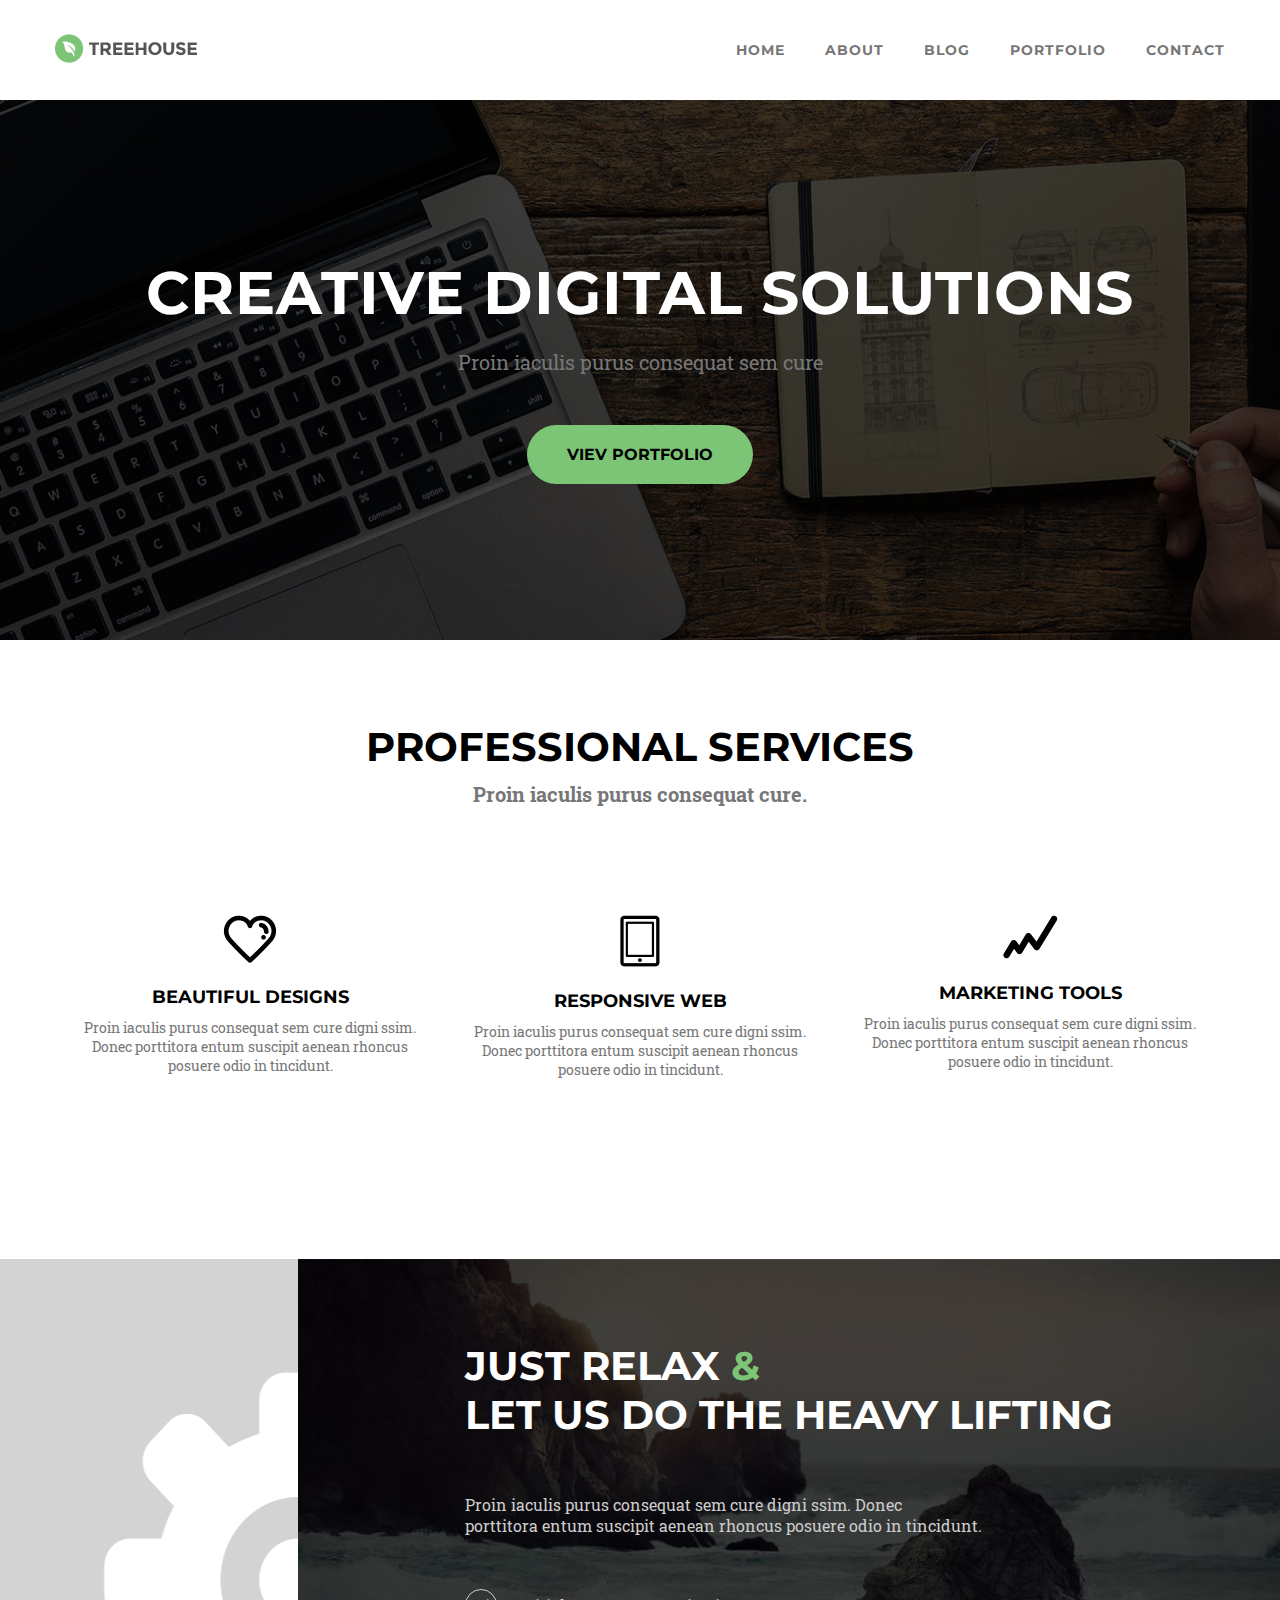
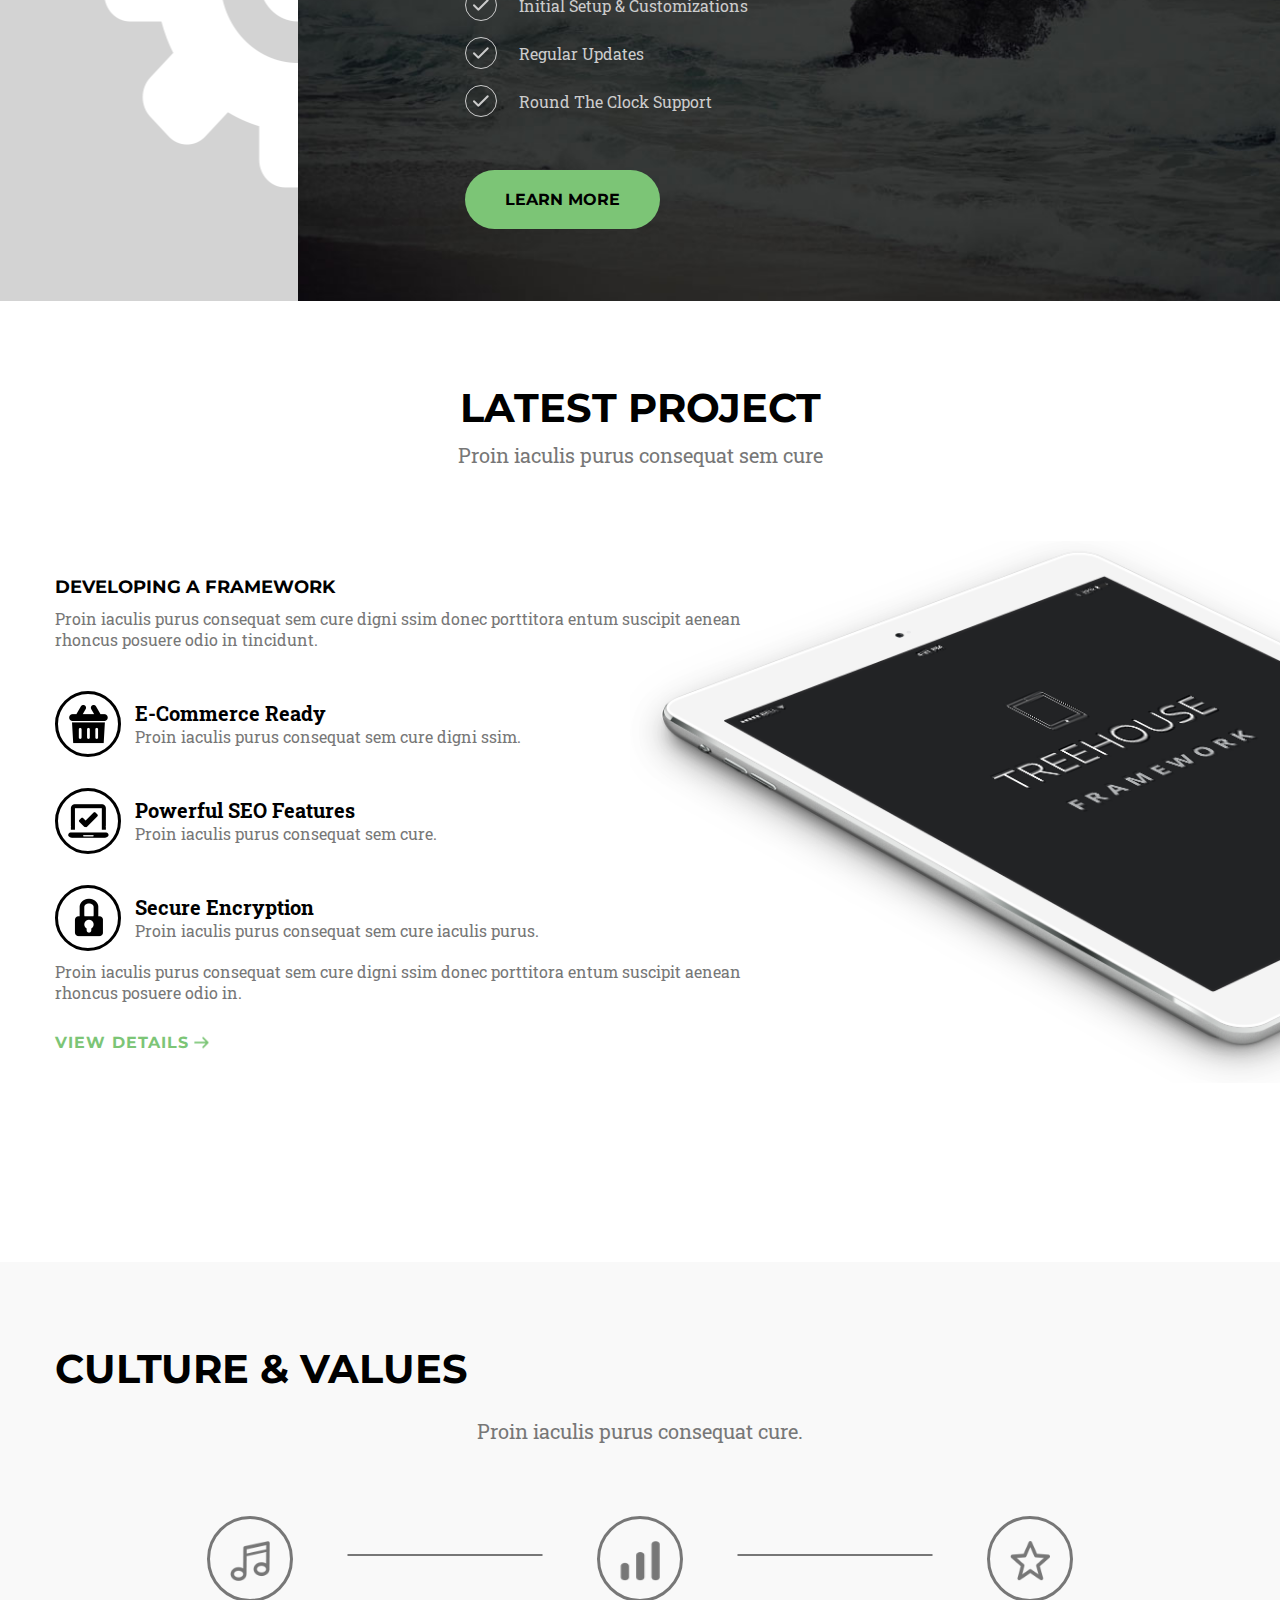
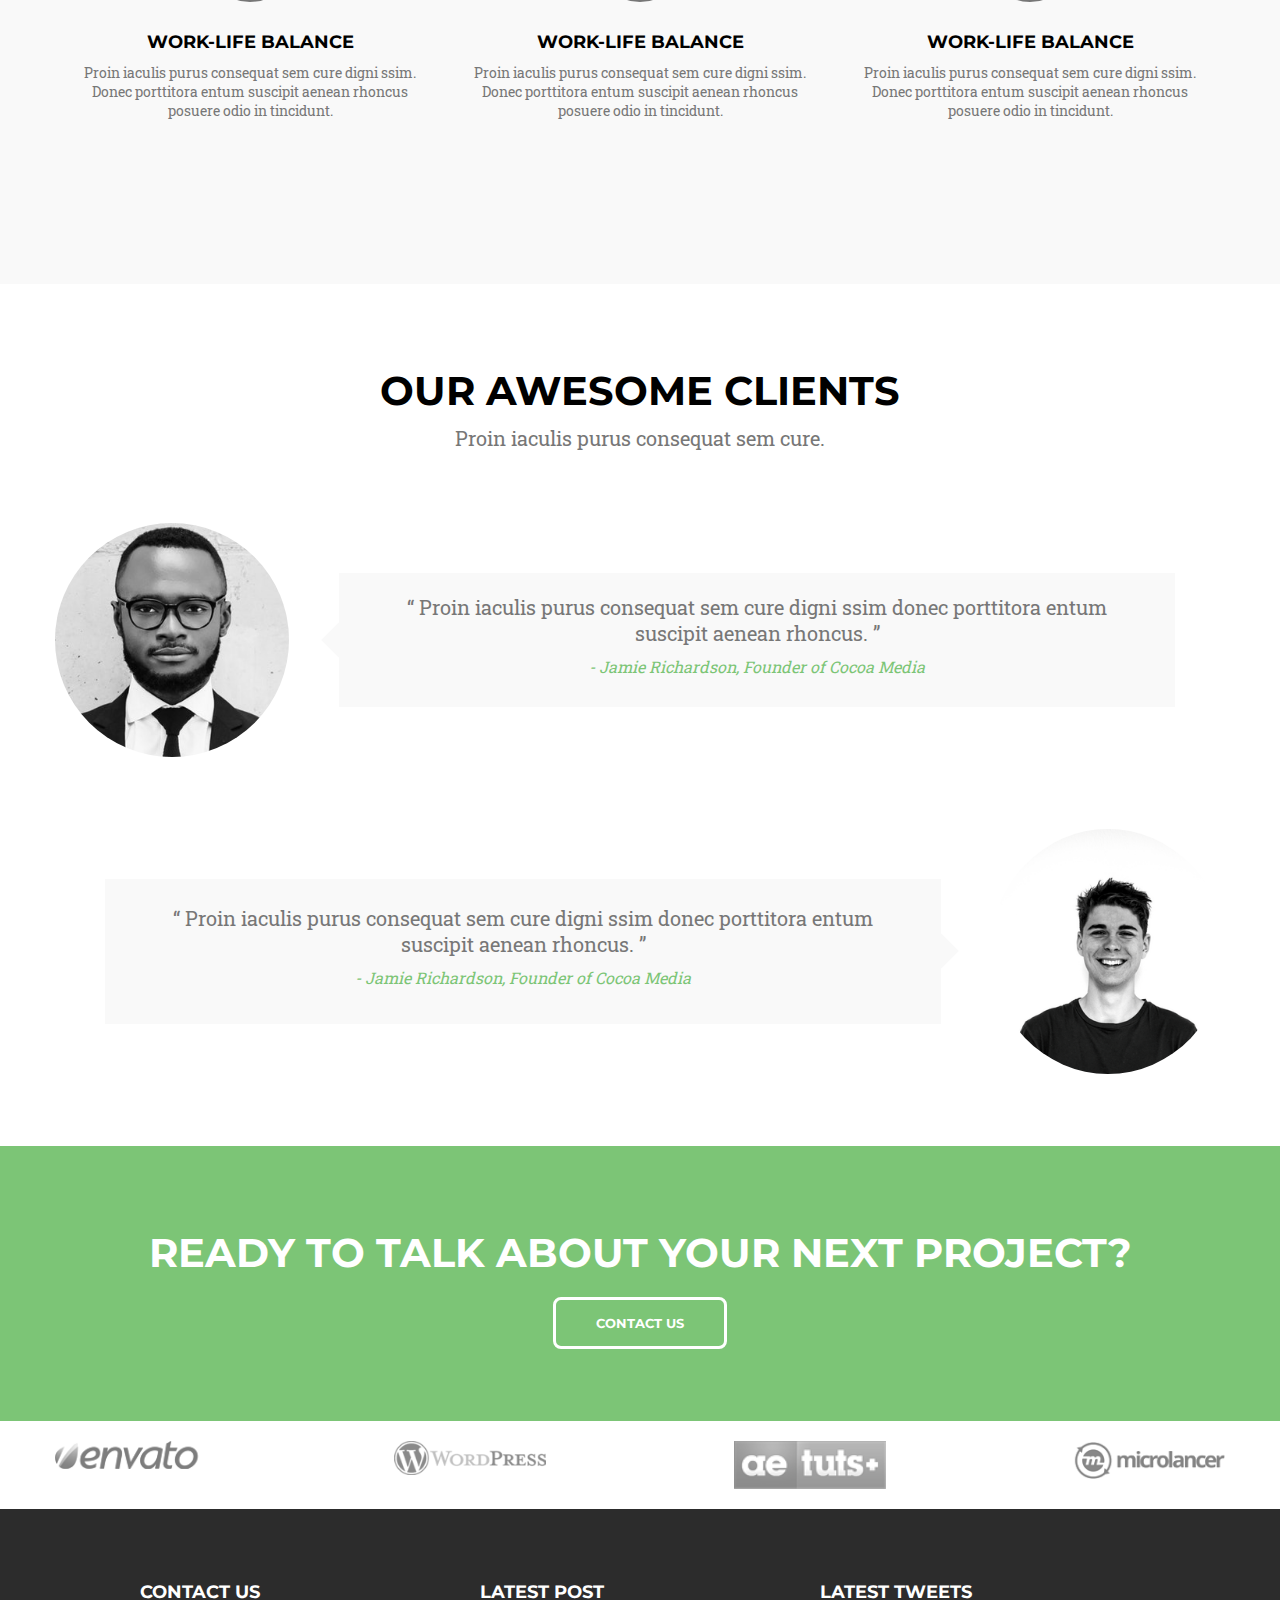
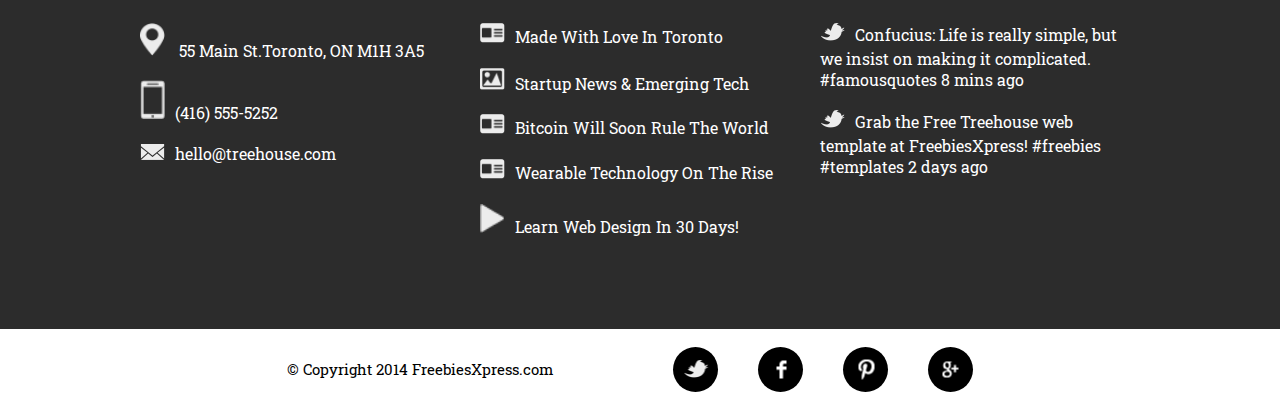
<file: index.html>
<!DOCTYPE html>
<html lang="en">

<head>
    <meta charset="UTF-8">
    <meta name="viewport" content="width=device-width, initial-scale=1.0">
    <meta http-equiv="X-UA-Compatible" content="ie=edge">
    <link href="https://fonts.googleapis.com/css?family=Montserrat:400,700|Roboto+Slab:400,700" rel="stylesheet">
    <link rel="stylesheet" href="css/style.css">
    <title>Treehouse</title>
</head>

<body>

    <div class="wrapper">
        <header>
            <a href="#"><img class="logo" src="./img/logo.png" alt="Treehouse logo"></a>
            <nav class="navbar">
                <ul class="navbar-list">
                    <li class="navbar-list-item"><a href="#">Home</a></li>
                    <li class="navbar-list-item"><a href="#about">About</a></li>
                    <li class="navbar-list-item"><a href="#blog">Blog</a></li>
                    <li class="navbar-list-item"><a href="#portfolio">Portfolio</a></li>
                    <li class="navbar-list-item"><a href="#contact">Contact</a></li>
                </ul>
                <div class="burger">
                    <div class="line1"></div>
                    <div class="line2"></div>
                    <div class="line3"></div>
                </div>
            </nav>
        </header>
    </div>

    <section class="intro" id="main">
        <div class="wrapper">
            <div class="intro-inner">
                <h1 class="intro-inner-text">Creative Digital Solutions</h1>
                <p class="intro-inter-text-sub subheading">Proin iaculis purus consequat sem cure</p>
                <button class="btn btn-primary"><a href="#portfolio">Viev Portfolio</a></button>
            </div>
        </div>
    </section>

    <section id="about" class="services  section-padding">
        <div class="wrapper">
            <h2 class="section-heading">Professional Services</h2>
            <h3 class="subheading">Proin iaculis purus consequat cure.</h3>
            <div class="services-points section-padding-big">
                <div class="services-points-box">
                    <img src="./img/heart.png" alt="heart icon">
                    <h4>beautiful designs</h4>
                    <p class="small-text">Proin iaculis purus consequat sem cure
                        digni ssim. Donec porttitora entum suscipit
                        aenean rhoncus posuere odio in tincidunt.</p>
                </div>
                <div class="services-points-box">
                    <img src="./img/mobile.png" alt="heart icon">
                    <h4>responsive web</h4>
                    <p class="small-text">Proin iaculis purus consequat sem cure
                        digni ssim. Donec porttitora entum suscipit
                        aenean rhoncus posuere odio in tincidunt.</p>
                </div>
                <div class="services-points-box">
                    <img src="./img/graph.png" alt="heart icon">
                    <h4>marketing tools</h4>
                    <p class="small-text">Proin iaculis purus consequat sem cure
                        digni ssim. Donec porttitora entum suscipit
                        aenean rhoncus posuere odio in tincidunt.</p>
                </div>
            </div>
        </div>
    </section>

    <section id="blog" class="blog">
        <div class="blog-left section-padding">
            <img class="blog-left-gear" src="./img/gear.png" alt="">
        </div>
        <div class="blog-inner">
            <div class="wrapper section-padding">
                <h2 class="section-heading">Just relax <span>&</span>
                    <br>let us do the heavy lifting</h2>
                <p class="medium-text">Proin iaculis purus consequat sem cure digni ssim. Donec<br>
                    porttitora entum suscipit aenean rhoncus posuere odio in tincidunt.</p>
                <ul class="blog-inner-list">
                    <li class="blog-inner-list-item">Initial Setup & Customizations</li>
                    <li class="blog-inner-list-item">Regular Updates</li>
                    <li class="blog-inner-list-item">Round The Clock Support</li>
                </ul>
                <button class="btn-primary btn"><a href="#portfolio">Learn more</a></button>
            </div>
        </div>
    </section>
    <section id="portfolio" class="portfolio section-padding">
        <h2 class="section-heading">Latest project</h2>
        <p class="subheading">Proin iaculis purus consequat sem cure</p>
        <div class="wrapper">
            <div class="portfolio-project section-padding-big">
                <h4>Developing a framework</h4>
                <p class="medium-text">Proin iaculis purus consequat sem cure digni ssim
                    donec porttitora entum suscipit aenean rhoncus posuere
                    odio in tincidunt.</p>
                <div class="portfolio-project-list">
                    <div class="portfolio-project-list-item">
                        <h5>E-Commerce Ready</h5>
                        <p class="medium-text">Proin iaculis purus consequat sem cure digni ssim.</p>
                    </div>
                    <div class="portfolio-project-list-item">
                        <h5>Powerful SEO Features</h5>
                        <p class="medium-text">Proin iaculis purus consequat sem cure.</p>
                    </div>
                    <div class="portfolio-project-list-item">
                        <h5>Secure Encryption</h5>
                        <p class="medium-text">Proin iaculis purus consequat sem cure iaculis purus.</p>
                    </div>
                </div>
                <p class="medium-text">Proin iaculis purus consequat sem cure digni ssim donec
                    porttitora entum suscipit aenean rhoncus posuere odio in.</p>
                <a class="portfolio-project-viev-detail" href="#">view details</a>
            </div>
        </div>
    </section>
    <section class="culture section-padding ">
        <div class="wrapper">
            <h2 class="section-heading">culture & Values</h2>
            <p class="subheading">Proin iaculis purus consequat cure.</p>
            <div class="culture-items section-padding">
                <div class="culture-item-box">
                    <img src="./img/music.png" alt="music icon">
                    <h4>Work-Life Balance</h4>
                    <p class="small-text">Proin iaculis purus consequat sem cure
                        digni ssim. Donec porttitora entum suscipit
                        aenean rhoncus posuere odio in tincidunt.</p>
                </div>
                <div class="culture-item-box">
                    <img src="./img/graphtwo.png" alt="graph icon">
                    <h4>Work-Life Balance</h4>
                    <p class="small-text">Proin iaculis purus consequat sem cure
                        digni ssim. Donec porttitora entum suscipit
                        aenean rhoncus posuere odio in tincidunt.</p>
                </div>
                <div class="culture-item-box">
                    <img src="./img/star.png" alt="star icon">
                    <h4>Work-Life Balance</h4>
                    <p class="small-text">Proin iaculis purus consequat sem cure
                        digni ssim. Donec porttitora entum suscipit
                        aenean rhoncus posuere odio in tincidunt.</p>
                </div>
            </div>
        </div>
    </section>
    <section class="testimonials section-padding">
        <div class="wrapper">
            <h2 class="section-heading">our awesome clients</h2>
            <p class="subheading">Proin iaculis purus consequat sem cure.</p>
            <div class="testimonials-box section-padding">
                <img src="./img/avatar.jpeg" alt="">
                <blockquote>
                    <p class="subheading"> “ Proin iaculis purus consequat sem cure digni ssim
                        donec porttitora entum suscipit aenean rhoncus. ”</p>
                    <cite class="medium-text">- Jamie Richardson, Founder of Cocoa Media</cite>
                </blockquote>
            </div>
            <div class="testimonials-box">
                <img src="./img/avatar2.png" alt="">
                <blockquote class="secound">
                    <p class="subheading"> “ Proin iaculis purus consequat sem cure digni ssim
                        donec porttitora entum suscipit aenean rhoncus. ”</p>
                    <cite class="medium-text">- Jamie Richardson, Founder of Cocoa Media</cite>
                </blockquote>
            </div>
        </div>
    </section>
    <section id="contact" class="contact section-padding">
        <div class="wrapper">
            <h2 class="section-heading">ready to talk about your next project?</h2>
            <button class="btn contact-btn">contact us</button>
        </div>
    </section>
    <footer>
        <div class="wrapper">
            <div class="footer-brand">
                <img src="./img/evantologo.png" alt="">
                <img src="./img/wordpresslogo.png" alt="">
                <img src="./img/tutslogo.png" alt="">
                <img src="./img/micrologo.png" alt="">
            </div>
        </div>
        <div class="footer-inner section-padding">
            <div class="footer-inner-item">
                <h4>Contact us</h4>
                <p><span><img src="./img/location-icon.png" alt=""></span>
                    55 Main St.Toronto, ON M1H 3A5</p>
                <p><span><img src="./img/mobile-icon.png" alt=""></span>(416) 555-5252</p>
                <p><span><img src="./img/mail-icon.png" alt=""></span>hello@treehouse.com</p>
            </div>
            <div class="footer-inner-item">
                <h4>latest post</h4>
                <p><span><img src="./img/news-icon.png" alt=""></span>Made With Love In Toronto</p>
                <p><span><img src="./img/photo-icon.png" alt=""></span>Startup News & Emerging Tech</p>
                <p><span><img src="./img/news-icon.png" alt=""></span>Bitcoin Will Soon Rule The World</p>
                <p><span><img src="./img/news-icon.png" alt=""></span>Wearable Technology On The Rise</p>
                <p><span><img src="./img/media-icon.png" alt=""></span>Learn Web Design In 30 Days!</p>
            </div>
            <div class="footer-inner-item">
                <h4>latest tweets</h4>
                <p><span><img src="./img/twitter-logo.png" alt=""></span><a href="">Confucius: Life is really simple, 
                        but we insist on making it 
                        complicated. 
                        #famousquotes
                        8 mins ago</a></p>
                <p><span><img src="./img/twitter-logo.png" alt=""></span><a href="#">Grab the Free Treehouse web template at FreebiesXpress! 
                        #freebies #templates
                        2 days ago</p></a>
            </div>
        </div>
        <div class="last-section">
            <p>© Copyright 2014 FreebiesXpress.com</p>
            <div class="last-section-social">
                <div class="last-section-social-twit"><a href="#"><img src="./img/twitter-logo.png" alt="twitter-logo"></a></div>
                <div class="last-section-social-face"><a href="#"><img src="./img/facebook-icon.png" alt="facebook-icon"></a></div>
                <div class="last-section-social-pint"><a href="#"><img src="./img/pinterest-icon.png" alt="pinterest-icon"></a></div>
                <div class="last-section-social-gplus"><a href="#"><img src="./img/gplus-icon.png" alt="gplus-icon"></a></div>
            </div>
        </div>
    </footer>
    <script src="./js/main.js"></script>
</body>

</html>
</file>
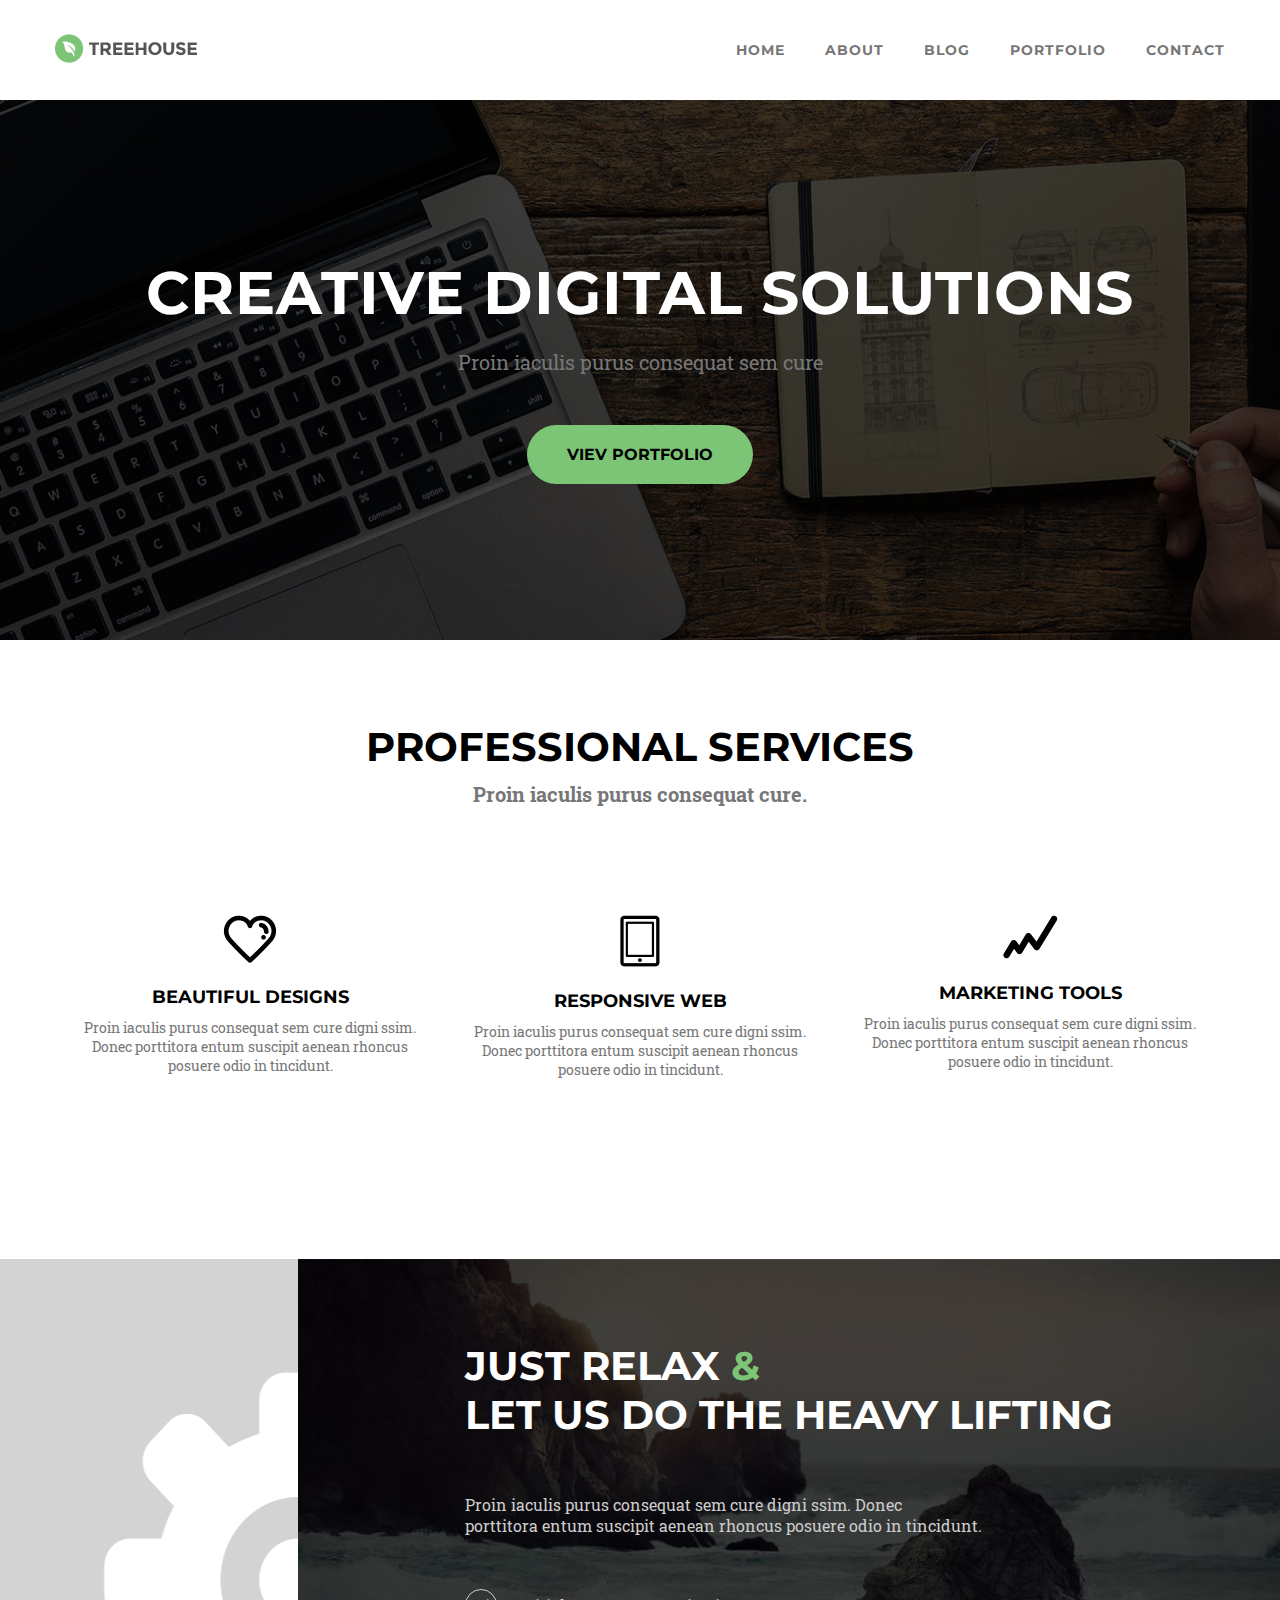
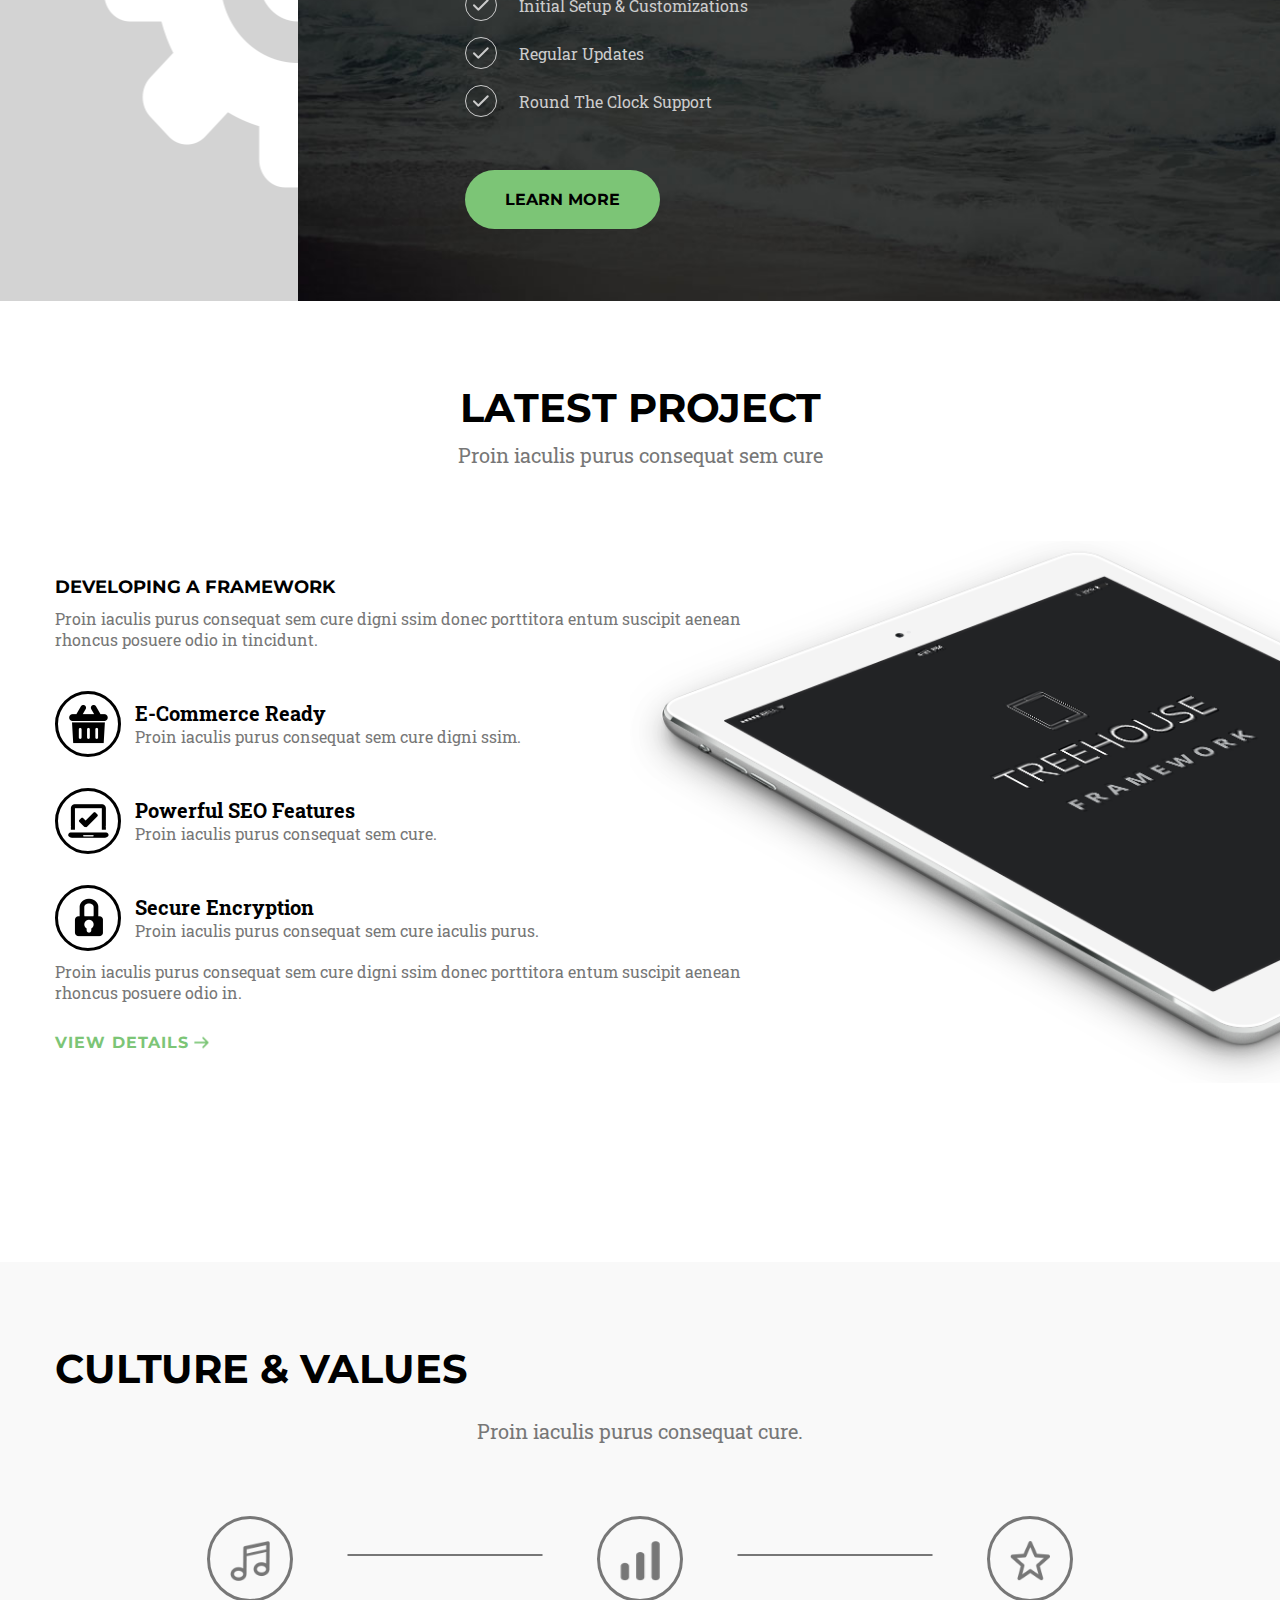
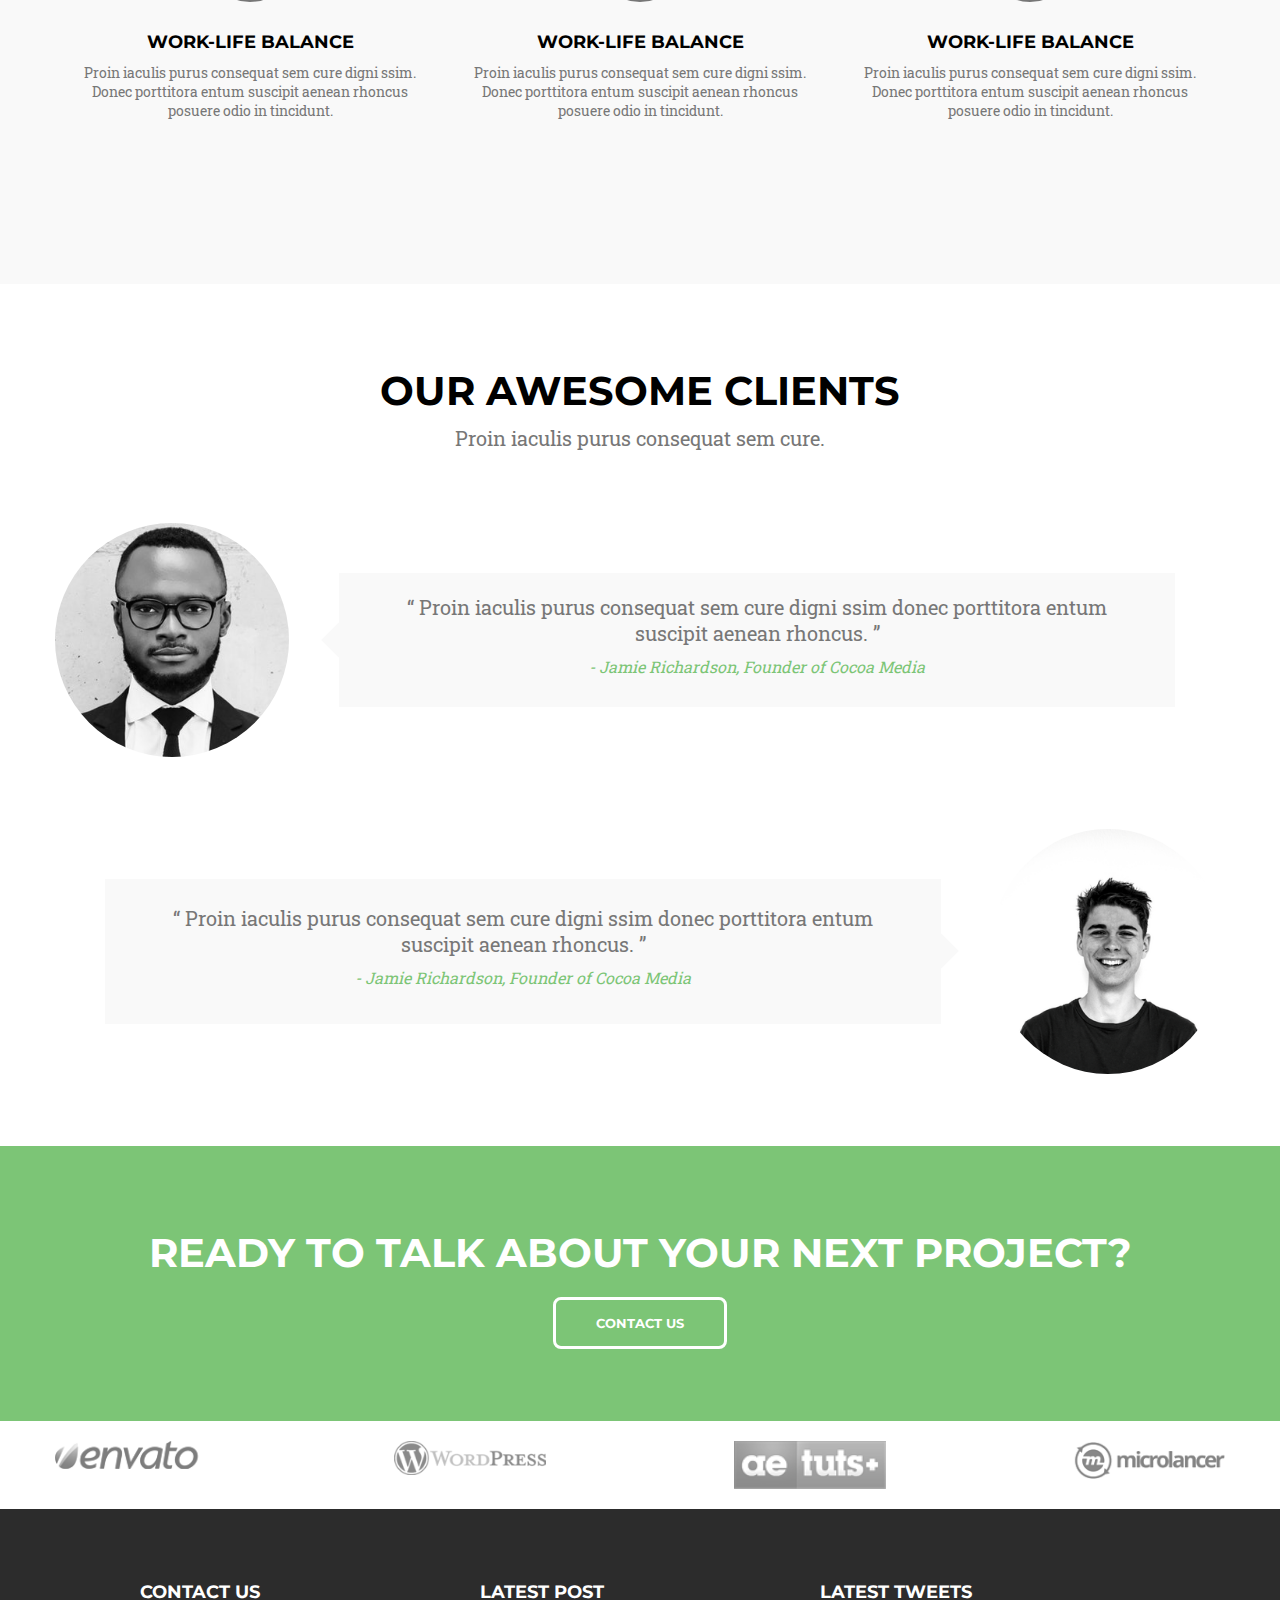
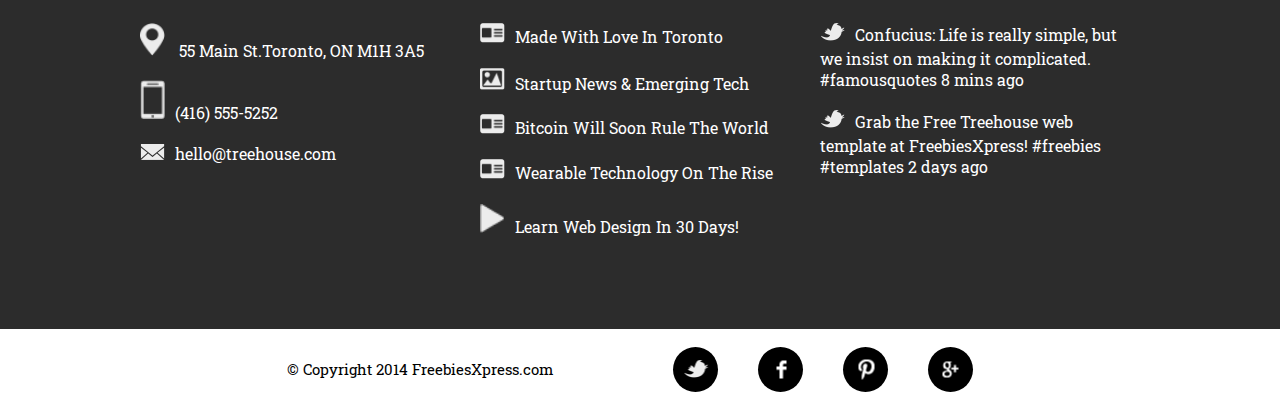
<file: index.html.html>
<!DOCTYPE html>
<html lang="en">

<head>
    <meta charset="UTF-8">
    <meta name="viewport" content="width=device-width, initial-scale=1.0">
    <meta http-equiv="X-UA-Compatible" content="ie=edge">
    <link href="https://fonts.googleapis.com/css?family=Montserrat:400,700|Roboto+Slab:400,700" rel="stylesheet">
    <link rel="stylesheet" href="css/style.css">
    <title>Treehouse</title>
</head>

<body>

    <div class="wrapper">
        <header>
            <a href="#"><img class="logo" src="./img/logo.png" alt="Treehouse logo"></a>
            <nav class="navbar">
                <ul class="navbar-list">
                    <li class="navbar-list-item"><a href="#">Home</a></li>
                    <li class="navbar-list-item"><a href="#about">About</a></li>
                    <li class="navbar-list-item"><a href="#blog">Blog</a></li>
                    <li class="navbar-list-item"><a href="#portfolio">Portfolio</a></li>
                    <li class="navbar-list-item"><a href="#contact">Contact</a></li>
                </ul>
                <div class="burger">
                    <div class="line1"></div>
                    <div class="line2"></div>
                    <div class="line3"></div>
                </div>
            </nav>
        </header>
    </div>

    <section class="intro" id="main">
        <div class="wrapper">
            <div class="intro-inner">
                <h1 class="intro-inner-text">Creative Digital Solutions</h1>
                <p class="intro-inter-text-sub subheading">Proin iaculis purus consequat sem cure</p>
                <button class="btn btn-primary"><a href="#portfolio">Viev Portfolio</a></button>
            </div>
        </div>
    </section>

    <section id="about" class="services  section-padding">
        <div class="wrapper">
            <h2 class="section-heading">Professional Services</h2>
            <h3 class="subheading">Proin iaculis purus consequat cure.</h3>
            <div class="services-points section-padding-big">
                <div class="services-points-box">
                    <img src="./img/heart.png" alt="heart icon">
                    <h4>beautiful designs</h4>
                    <p class="small-text">Proin iaculis purus consequat sem cure
                        digni ssim. Donec porttitora entum suscipit
                        aenean rhoncus posuere odio in tincidunt.</p>
                </div>
                <div class="services-points-box">
                    <img src="./img/mobile.png" alt="heart icon">
                    <h4>responsive web</h4>
                    <p class="small-text">Proin iaculis purus consequat sem cure
                        digni ssim. Donec porttitora entum suscipit
                        aenean rhoncus posuere odio in tincidunt.</p>
                </div>
                <div class="services-points-box">
                    <img src="./img/graph.png" alt="heart icon">
                    <h4>marketing tools</h4>
                    <p class="small-text">Proin iaculis purus consequat sem cure
                        digni ssim. Donec porttitora entum suscipit
                        aenean rhoncus posuere odio in tincidunt.</p>
                </div>
            </div>
        </div>
    </section>

    <section id="blog" class="blog">
        <div class="blog-left section-padding">
            <img class="blog-left-gear" src="./img/gear.png" alt="">
        </div>
        <div class="blog-inner">
            <div class="wrapper section-padding">
                <h2 class="section-heading">Just relax <span>&</span>
                    <br>let us do the heavy lifting</h2>
                <p class="medium-text">Proin iaculis purus consequat sem cure digni ssim. Donec<br>
                    porttitora entum suscipit aenean rhoncus posuere odio in tincidunt.</p>
                <ul class="blog-inner-list">
                    <li class="blog-inner-list-item">Initial Setup & Customizations</li>
                    <li class="blog-inner-list-item">Regular Updates</li>
                    <li class="blog-inner-list-item">Round The Clock Support</li>
                </ul>
                <button class="btn-primary btn"><a href="#portfolio">Learn more</a></button>
            </div>
        </div>
    </section>
    <section id="portfolio" class="portfolio section-padding">
        <h2 class="section-heading">Latest project</h2>
        <p class="subheading">Proin iaculis purus consequat sem cure</p>
        <div class="wrapper">
            <div class="portfolio-project section-padding-big">
                <h4>Developing a framework</h4>
                <p class="medium-text">Proin iaculis purus consequat sem cure digni ssim
                    donec porttitora entum suscipit aenean rhoncus posuere
                    odio in tincidunt.</p>
                <div class="portfolio-project-list">
                    <div class="portfolio-project-list-item">
                        <h5>E-Commerce Ready</h5>
                        <p class="medium-text">Proin iaculis purus consequat sem cure digni ssim.</p>
                    </div>
                    <div class="portfolio-project-list-item">
                        <h5>Powerful SEO Features</h5>
                        <p class="medium-text">Proin iaculis purus consequat sem cure.</p>
                    </div>
                    <div class="portfolio-project-list-item">
                        <h5>Secure Encryption</h5>
                        <p class="medium-text">Proin iaculis purus consequat sem cure iaculis purus.</p>
                    </div>
                </div>
                <p class="medium-text">Proin iaculis purus consequat sem cure digni ssim donec
                    porttitora entum suscipit aenean rhoncus posuere odio in.</p>
                <a class="portfolio-project-viev-detail" href="#">view details</a>
            </div>
        </div>
    </section>
    <section class="culture section-padding ">
        <div class="wrapper">
            <h2 class="section-heading">culture & Values</h2>
            <p class="subheading">Proin iaculis purus consequat cure.</p>
            <div class="culture-items section-padding">
                <div class="culture-item-box">
                    <img src="./img/music.png" alt="music icon">
                    <h4>Work-Life Balance</h4>
                    <p class="small-text">Proin iaculis purus consequat sem cure
                        digni ssim. Donec porttitora entum suscipit
                        aenean rhoncus posuere odio in tincidunt.</p>
                </div>
                <div class="culture-item-box">
                    <img src="./img/graphtwo.png" alt="graph icon">
                    <h4>Work-Life Balance</h4>
                    <p class="small-text">Proin iaculis purus consequat sem cure
                        digni ssim. Donec porttitora entum suscipit
                        aenean rhoncus posuere odio in tincidunt.</p>
                </div>
                <div class="culture-item-box">
                    <img src="./img/star.png" alt="star icon">
                    <h4>Work-Life Balance</h4>
                    <p class="small-text">Proin iaculis purus consequat sem cure
                        digni ssim. Donec porttitora entum suscipit
                        aenean rhoncus posuere odio in tincidunt.</p>
                </div>
            </div>
        </div>
    </section>
    <section class="testimonials section-padding">
        <div class="wrapper">
            <h2 class="section-heading">our awesome clients</h2>
            <p class="subheading">Proin iaculis purus consequat sem cure.</p>
            <div class="testimonials-box section-padding">
                <img src="./img/avatar.jpeg" alt="">
                <blockquote>
                    <p class="subheading"> “ Proin iaculis purus consequat sem cure digni ssim
                        donec porttitora entum suscipit aenean rhoncus. ”</p>
                    <cite class="medium-text">- Jamie Richardson, Founder of Cocoa Media</cite>
                </blockquote>
            </div>
            <div class="testimonials-box">
                <img src="./img/avatar2.png" alt="">
                <blockquote class="secound">
                    <p class="subheading"> “ Proin iaculis purus consequat sem cure digni ssim
                        donec porttitora entum suscipit aenean rhoncus. ”</p>
                    <cite class="medium-text">- Jamie Richardson, Founder of Cocoa Media</cite>
                </blockquote>
            </div>
        </div>
    </section>
    <section id="contact" class="contact section-padding">
        <div class="wrapper">
            <h2 class="section-heading">ready to talk about your next project?</h2>
            <button class="btn contact-btn">contact us</button>
        </div>
    </section>
    <footer>
        <div class="wrapper">
            <div class="footer-brand">
                <img src="./img/evantologo.png" alt="">
                <img src="./img/wordpresslogo.png" alt="">
                <img src="./img/tutslogo.png" alt="">
                <img src="./img/micrologo.png" alt="">
            </div>
        </div>
        <div class="footer-inner section-padding">
            <div class="footer-inner-item">
                <h4>Contact us</h4>
                <p><span><img src="./img/location-icon.png" alt=""></span>
                    55 Main St.Toronto, ON M1H 3A5</p>
                <p><span><img src="./img/mobile-icon.png" alt=""></span>(416) 555-5252</p>
                <p><span><img src="./img/mail-icon.png" alt=""></span>hello@treehouse.com</p>
            </div>
            <div class="footer-inner-item">
                <h4>latest post</h4>
                <p><span><img src="./img/news-icon.png" alt=""></span>Made With Love In Toronto</p>
                <p><span><img src="./img/photo-icon.png" alt=""></span>Startup News & Emerging Tech</p>
                <p><span><img src="./img/news-icon.png" alt=""></span>Bitcoin Will Soon Rule The World</p>
                <p><span><img src="./img/news-icon.png" alt=""></span>Wearable Technology On The Rise</p>
                <p><span><img src="./img/media-icon.png" alt=""></span>Learn Web Design In 30 Days!</p>
            </div>
            <div class="footer-inner-item">
                <h4>latest tweets</h4>
                <p><span><img src="./img/twitter-logo.png" alt=""></span><a href="">Confucius: Life is really simple, 
                        but we insist on making it 
                        complicated. 
                        #famousquotes
                        8 mins ago</a></p>
                <p><span><img src="./img/twitter-logo.png" alt=""></span><a href="#">Grab the Free Treehouse web template at FreebiesXpress! 
                        #freebies #templates
                        2 days ago</p></a>
            </div>
        </div>
        <div class="last-section">
            <p>© Copyright 2014 FreebiesXpress.com</p>
            <div class="last-section-social">
                <div class="last-section-social-twit"><a href="#"><img src="./img/twitter-logo.png" alt="twitter-logo"></a></div>
                <div class="last-section-social-face"><a href="#"><img src="./img/facebook-icon.png" alt="facebook-icon"></a></div>
                <div class="last-section-social-pint"><a href="#"><img src="./img/pinterest-icon.png" alt="pinterest-icon"></a></div>
                <div class="last-section-social-gplus"><a href="#"><img src="./img/gplus-icon.png" alt="gplus-icon"></a></div>
            </div>
        </div>
    </footer>
    <script src="./js/main.js"></script>
</body>

</html>
</file>
<file: css/style.css>
* {
    margin: 0;
    padding: 0;
}

html {
    box-sizing: border-box;
    font-size: 62.5%;

    /*1 rem = 10px
    font-family: 'Montserrat', sans-serif;
    font-family: 'Roboto Slab', serif; */
}

body {
    font-family: 'Roboto Slab', serif;
    color: #777;
}

.wrapper {
    max-width: 96rem;
    max-width: 117rem;

    margin: 0 auto;
    padding-right: 1rem;
    padding-left: 1rem;

}

/****** Global Class ******/


.display-flex-sb-center {
    display: flex;
    justify-content: space-between;
    align-items: center;
}

.section-heading {
    margin: 1rem 0;
    font-size: 4rem;
    color: #000;
    font-weight: bold;
    font-family: 'Montserrat', sans-serif;
    text-transform: uppercase;
    text-align: center;
}

h4 {
    font-size: 1.8rem;
    color: #000;
    font-weight: bold;
    text-transform: uppercase;
    font-weight: bold;
    font-family: 'Montserrat', sans-serif;
}


.small-text {
    font-size: 1.4rem;
}

.medium-text {
    font-size: 1.6rem;
}

.section-padding {
    padding: 8vh 0;
}

.section-padding-big {
    padding: 12vh 0;
}

.subheading {

    font-size: 2rem;
    text-align: center;
}

.btn-primary {
    font-size: 1.6rem;
    padding: 2rem 4rem;
    border-radius: 5rem;
    color: #fff;
    background-color: #7cc576;
    font-family: 'Montserrat', sans-serif;
    font-weight: bold;
    cursor: pointer;
    outline: none;
    border: none;
    text-transform: uppercase;
    transition: all .3s;
}

.btn:hover {
    color: #000;
    background: #fff;
}

a {
    color: rgb(0, 0, 0);
    text-decoration: none;
}

a:visited {
    text-decoration: none;

}


/****** Header ******/

header {
    height: 10rem;
    display: flex;
    justify-content: space-between;
    align-items: center;

}

header .logo {
    cursor: pointer;
}

/****** Navigation ******/

.navbar {
    display: flex;
    align-items: center;

}

.navbar .navbar-list {
    display: flex;
    list-style: none;
}

.navbar-list-item:not(:last-child) {
    margin-right: 4rem;
}

.navbar-list-item a {
    font-size: 1.4rem;
    text-transform: uppercase;
    letter-spacing: 1px;
    color: #777;
    text-decoration: none;
    cursor: pointer;
    font-family: 'Montserrat', sans-serif;
    font-weight: bold;
}

.navbar-list-item a:hover {
    color: #7cc576;
}

/****** Mobile Navigation ******/
.burger {
    display: none;
    padding: 1rem;
    cursor: pointer;
}

.burger div {
    width: 30px;
    height: 3px;
    background-color: #777;
    margin: 5px;
    transition: all 0.3s ease;
}

.burger.active .line1 {
    transform: rotate(-45deg) translate(-5px, 6px);
}

.burger.active .line2 {
    opacity: 0;
}

.burger.active .line3 {
    transform: rotate(45deg) translate(-5px, -6px);
}


/****** Intro Section ******/

.intro {
    background-image: url(../img/bgintro.jpg);
    background-size: cover;
    min-height: 60vh;
    background-color: #777;
    display: flex;
    justify-content: center;
    align-items: center;
}

.intro-inner {
    display: flex;
    flex-direction: column;
    align-items: center;
}


.intro-inner-text {
    font-size: 6rem;
    font-family: 'Montserrat', sans-serif;
    color: #fff;
    text-align: center;
    font-weight: bold;
    text-transform: uppercase;
    letter-spacing: 1px;

}

.intro-inter-text-sub {
    margin: 2rem 0 5rem;
}

/****** Services Section ******/

.services-points {
    display: flex;
    justify-content: space-between;
}

.services-points-box {
    padding: 0 2rem;
    text-align: center;
    /* mozna uzyć text algin ? */

}

.services-points-box h4 {
    padding: 2rem 0 1rem;
}

/****** Blog Section ******/

.blog {
    display: flex;
}

.blog-left {
    flex-grow: 4;
    background-color: rgb(211, 211, 211);
    z-index: 1;
    position: relative;
}

.blog-left .blog-left-gear {
    position: absolute;
    top: 50%;
    right: 0%;
    transform: translate(50%, -50%);
    /* dobre rozwiazanie ?*/
}


.blog-inner {
    background-image: url(../img/bgrelax.jpg);
    display: flex;
    flex-direction: column;
    background-size: cover;
    background-position: center;
    justify-content: center;
    flex-grow: 4;
    z-index: 2;
    padding: 0vh 2vh;
    /* flex-grow: 3; rozwiazanie z flex-grow ok? */
}


.blog-inner h2 {
    color: #fff;
    text-align: left;
}

.blog-inner span {
    color: #7cc576;

}

.blog-inner p {
    text-align: left;
    color: #ccc;
    padding: 5vh 0vh;

}

.blog-inner-list {
    font-size: 1.6rem;
    list-style: none;
    color: #ccc;
    padding: 0 0 5vh;
}

.blog-inner-list-item {
    padding: 1.5vh 6vh;
    position: relative;
}

.blog-inner-list-item::before {
    position: absolute;
    top: 50%;
    left: 0;
    display: block;
    content: '';
    background-image: url(../img/checkmark.png);
    background-position: center;
    background-repeat: no-repeat;
    transform: translateY(-50%);
    height: 30px;
    width: 30px;
    border: 1px solid #ccc;
    border-radius: 50%;
    /* czy to jest dobre rozwiazanie? */
}

/****** Project Section ******/

.portfolio {
    position: relative;

}

.portfolio::before {
    content: '';
    display: block;
    position: absolute;
    background-image: url(../img/ipad.png);
    background-size: contain;
    background-repeat: no-repeat;
    top: 25%;
    right: 0;
    width: 650px;
    min-height: 100%;
}

.portfolio-project {
    width: 60%;
}

.portfolio-project h4 {
    margin-bottom: 1rem;
}

.portfolio-project-list {
    /*pusto*/

}

.portfolio-project-list-item {
    position: relative;
    padding-left: 80px;
    margin: 5rem 0;
}

.portfolio-project-list-item:last-child {
    margin: 5rem 0 2rem;
}

.portfolio-project-list-item h5 {
    font-size: 2rem;
    text-transform: capitalize;
    text-align: left;
    color: #000;
}


.portfolio-project-list-item::before {
    content: '';
    display: block;
    position: absolute;
    top: 50%;
    left: 0%;
    transform: translateY(-50%);
    height: 60px;
    width: 60px;
    border: 3px solid black;
    border-radius: 50%;
    background-position: center center;
    background-repeat: no-repeat;
}

.portfolio-project-list-item:nth-child(1)::before {
    background-image: url(../img/cart.png);

}

.portfolio-project-list-item:nth-child(2)::before {
    background-image: url(../img/desktop.png);

}

.portfolio-project-list-item:nth-child(3)::before {
    background-image: url(../img/locked.png);

}

.portfolio-project-viev-detail {
    display: inline-block;
    position: relative;
    margin: 2rem 0;
    padding: 1rem 0;
    font-size: 1.6rem;
    color: #7cc576;
    font-weight: bold;
    font-family: 'Montserrat', sans-serif;
    font-weight: bold;
    text-transform: uppercase;
    letter-spacing: 1px;
    text-decoration: none;
    cursor: pointer;

}

.portfolio-project-viev-detail::after {
    content: '';
    display: block;
    position: absolute;
    left: 100%;
    top: 50%;
    transform: translatey(-50%);
    height: 25px;
    width: 25px;
    background-image: url(../img/arrow.png);
    background-repeat: no-repeat;
    background-position: center center;
    transition: .3s all;
}

.portfolio-project-viev-detail:hover::after {
    width: 35px;
}

/****** Culture Section ******/
.culture {
    background-color: #f9f9f9;
}

.culture h2 {
    text-align: left;
    margin-bottom: 2.5rem;
}

.culture-items {
    display: flex;
}

.culture-item-box {
    text-align: center;
    padding: 2rem 2rem;
    position: relative;
    display: flex;
    flex-direction: column;
    align-items: center;
}

.culture-item-box h4 {
    margin: 5rem 0 1rem;
}

.culture-item-box img {
    width: 40px;
    height: 40px;
    margin-top: 5px;
}

.culture-item-box::before {
    display: block;
    content: '';
    position: absolute;
    top: 0;
    left: 50%;
    transform: translatex(-50%);
    width: 80px;
    height: 80px;
    border: 3px solid #777;
    border-radius: 50%;
    /* slabo idzie centrowanie tych zdjec?*/
}

.culture-item-box:nth-of-type(2)::after {
    content: '';
    display: block;
    position: absolute;
    top: 38px;
    left: 0;
    width: 50%;
    transform: translatex(-50%);
    height: 2px;
    background-color: #777;
}

.culture-item-box:nth-of-type(3)::after {
    content: '';
    display: block;
    position: absolute;
    top: 38px;
    left: 0;
    width: 50%;
    transform: translatex(-50%);
    height: 2px;
    background-color: #777;
}

/* Testimonials Section*/

.testimonials-box img {
    height: 20%;
    width: 20%;
    border-radius: 50%;
}

.testimonials-box {
    display: flex;
    justify-content: space-between;
    position: relative;
}

.testimonials-box:nth-of-type(even) {
    flex-direction: row-reverse;

}

.testimonials-box:nth-of-type(even)::before {
    flex-direction: row-reverse;
}

blockquote {
    text-align: center;
    background: #f9f9f9;
    display: flex;
    flex-direction: column;
    justify-content: center;
    margin: 5rem;
    padding: 2rem 4rem;
    position: relative;

}

blockquote::after {
    display: block;
    content: '';
    position: absolute;
    top: 50%;
    left: 0;
    transform: translate(-50%, -50%)rotate(45deg);
    background-color: #f9f9f9;
    height: 25px;
    width: 25px
        /* jakie jest optymalne rozwziazanie ps. nie potrafiłem zrobić tak płaskiej strzałki.*/
}

blockquote.secound::after {
    left: 100%;
}

blockquote cite {
    color: #7cc576;
    margin: 1rem 0;
}

/* section contact */
.contact {
    background-color: #7cc576;
}

.contact h2 {
    color: #fff;
}

.contact-btn {
    padding: 1.5rem 4rem;
    display: block;
    margin: 2rem auto 0;
    text-transform: uppercase;
    font-family: 'Montserrat', sans-serif;
    font-weight: bold;
    border-radius: .8rem;
    border: 3px solid #fff;
    background-color: #7cc576;
    color: #fff;
    cursor: pointer;
}

/* section footer */

.footer-brand {
    background: #fff;
    display: flex;
    justify-content: space-between;
    padding: 2rem 0;
}

.footer-brand img {
    display: block;
    width: 13%;
    height: 100%;
}

.footer-inner {
    background: rgb(44, 44, 44);
    display: flex;
    justify-content: center;
}

.footer-inner-item {
    flex-basis: 25%;
    padding: 0 1rem;

}

.footer-inner h4 {
    color: #fff;
}

.footer-inner p,
.footer-inner a {
    margin: 2rem 0;
    font-size: 1.6rem;
    color: #fff;

}

.footer-inner p:hover,
.footer-inner a:hover {
    cursor: pointer;
    color: #7cc576;
    text-decoration: underline;

}

.footer-inner span {
    margin-right: 1rem;
    width: 25px;
    height: 25px;
    display: inline-block;
}

.footer-inner span img {
    width: 100%;
    height: auto;
}

.last-section {
    padding: 2vh 5vh;
    margin: 0 5rem;
    display: flex;
    justify-content: center;
    align-items: center;
}

.last-section-social {
    display: flex;
    margin-left: 10rem;

}

.last-section p {
    color: #000;
    font-size: 1.5rem;
}

.last-section div div {
    background: #000;
    width: 45px;
    height: 45px;
    border-radius: 50%;
    position: relative;
    margin: 0 2rem;
}

.last-section div img {
    display: block;
    position: absolute;
    top: 50%;
    left: 50%;
    transform: translate(-50%, -50%);
}

/**** media *******/

@media (max-width: 1200px) {

    .section-heading {
        margin: 1rem 0;
        font-size: 3.8rem;

    }

    h4 {
        font-size: 1.7rem;
    }

    .small-text {
        font-size: 1.3rem;
    }

    .medium-text {
        font-size: 1.5rem;
    }

    .subheading {
        font-size: 1.8rem;
    }

    /****** Header ******/
    .navbar-list-item a {
        font-size: 1.3rem;
    }

    .intro-inner-text {
        font-size: 5.8rem;

    }

    .intro-inter-text-sub {
        margin: 2rem 0 4.5rem;
    }

    .services-points-box {
        padding: 0 2rem;
        text-align: center;
        /* mozna uzyć text algin ? */
    }

    .blog-inner p {
        padding: 4vh 0vh;
    }

    .blog-inner-list {
        font-size: 1.5rem;
    }


    .portfolio::before {
        width: 550px;
    }


    .portfolio-project-list-item h5 {
        font-size: 1.9rem;
    }


    /* Testimonials Section*/

    .testimonials-box img {
        height: 18%;
        width: 18%;
    }


    blockquote {
        margin: 3rem;
    }

    .footer-brand {
        justify-content: space-around;
    }

    .footer-brand img {
        width: 12%;
    }


    .footer-inner p,
    .footer-inner a {
        margin: 1.8rem 0;
        font-size: 1.5rem;
    }

    .last-section p {
        font-size: 1.4rem;
    }
}


@media (max-width: 1000px) {

    .section-heading {
        font-size: 3.6rem;
    }

    h4 {
        font-size: 1.6rem;
    }

    .small-text {
        font-size: 1.2rem;
    }

    .medium-text {
        font-size: 1.4rem;
    }

    .subheading {
        font-size: 1.5rem;
    }

    .intro-inner-text {
        font-size: 5.3rem;
    }

    .portfolio::before {
        width: 450px;
    }

    .portfolio-project-list-item h5 {
        font-size: 1.8rem;
    }

    .footer-inner p,
    .footer-inner a {
        margin: 1.8rem 0;
        font-size: 1.4rem;
    }

    .last-section p {
        font-size: 1.3rem;
    }
}


@media (max-width: 900px) {

    .portfolio::before {
        width: 350px;
    }

    .portfolio-project-list-item h5 {
        font-size: 1.8rem;
    }

    .footer-inner p,
    .footer-inner a {
        margin: 1.8rem 0;
        font-size: 1.4rem;
    }

    .last-section p {
        font-size: 1.3rem;
    }
}

@media (max-width: 800px) {
    header .logo {
        padding: 0 1rem;
    }

    .section-heading {
        font-size: 3rem;
    }

    h4 {
        font-size: 1.3rem;
    }

    .small-text {
        font-size: 1.2rem;
    }

    .medium-text {
        font-size: 1.3rem;
    }

    .section-padding {
        padding: 6vh 0;
    }

    .section-padding-big {
        padding: 10vh 0;
    }

    .subheading {
        font-size: 1.4rem;
    }

    .btn-primary {
        font-size: 1.4rem;
        padding: 1.5rem 3.5rem;
    }

    header {
        height: 6rem;
    }

    .navbar .navbar-list {
        display: none;

    }

    .navbar-list-item:not(:last-child) {
        margin-right: 0rem;
    }

    .navbar-list-item a {
        font-size: 1.4rem;
        text-transform: uppercase;
        letter-spacing: 1px;
        color: #777;
        text-decoration: none;
        cursor: pointer;
        font-family: 'Montserrat', sans-serif;
        font-weight: bold;
    }

    .burger {
        display: block;
    }

    .intro {

        min-height: calc(100vh - 6rem);
    }

    .intro-inner-text {
        font-size: 4rem;
    }

    .intro-inter-text-sub {
        margin: 1.5rem 0 3.5rem;
    }

    /****** Services Section ******/

    .services-points {
        display: flex;
        flex-direction: column;
    }

    .services-points-box {
        padding: 2rem 2rem;
        text-align: center;
        /* mozna uzyć text algin ? */

    }

    .services-points-box p {
        width: 80%;
        margin: 0 auto;
    }

    .services-points-box h4 {
        padding: 1.3rem 0 1rem;
    }

    /****** Blog Section ******/

    .blog {
        display: flex;

    }

    .blog-left {
        display: none;
    }

    .blog-inner p {
        padding: 2vh 0vh;
    }

    .blog-inner-list {
        font-size: 1.3rem;
        padding: 0 0 4.5vh;
    }

    .blog-inner-list-item::before {
        height: 25px;
        width: 25px;
    }

    /****** Project Section ******/

    .portfolio {
        position: relative;
        padding: 0;
    }

    .portfolio::before {
        display: none;
    }

    .portfolio-project {
        width: 100%;
    }

    .portfolio-project-list-item {
        position: relative;
        padding-left: 80px;
        margin: 3rem 0;
    }

    .portfolio-project-list-item:last-child {
        margin: 3rem 0 1.5rem;
    }

    .portfolio-project-list-item h5 {
        font-size: 1.5rem;
    }


    .portfolio-project-list-item::before {
        height: 50px;
        width: 50px;
        border: 2px solid black;
    }

    .portfolio-project-viev-detail {
        margin: 1.5rem 0;
        font-size: 1.3rem;
    }

    /****** Culture Section ******/
    .culture {
        background-color: #f9f9f9;
    }

    .culture h2 {
        text-align: left;
        margin-bottom: 2.5rem;
    }

    .culture-items {
        display: flex;
        flex-direction: column;
    }

    .culture-item-box h4 {
        margin: 4.5rem 0 1rem;
    }

    .culture-item-box:nth-of-type(2)::after {
        display: none;
    }

    .culture-item-box:nth-of-type(3)::after {
        display: none;
    }

    .testimonials-box img {
        height: 15%;
        width: 15%;
        margin: 0 auto;
    }

    .testimonials-box {
        display: flex;
        flex-direction: column;
        position: relative;
    }

    .testimonials-box:nth-of-type(even) {
        flex-direction: column;
    }

    .testimonials-box:nth-of-type(even)::before {
        flex-direction: row-reverse;
    }

    blockquote {

        display: flex;
        flex-direction: column;
        justify-content: center;
        margin: 2rem;
        padding: 1rem 4rem;
        position: relative;

    }

    blockquote::after {
        display: block;
        content: '';
        position: absolute;
        top: 0;
        left: 50%;
        transform: translate(-50%, -50%)rotate(45deg);
        background-color: #f9f9f9;
        height: 15px;
        width: 15px
            /* jakie jest optymalne rozwziazanie ps. nie potrafiłem zrobić tak płaskiej strzałki.*/
    }

    blockquote.secound::after {
        left: 50%;
        transform: translate(-50%, -50%)rotate(45deg);
    }

    blockquote cite {
        margin: .8rem 0;
    }


    .contact-btn {
        padding: 1.2rem 3.5rem;
        margin: 2rem auto 0;
        border: 2px solid #fff;
    }

    /* section footer */

    .footer-brand {
        background: #fff;
        display: flex;
        justify-content: space-between;
        padding: 1rem 0rem;
    }

    .footer-brand img {
        display: block;
        width: 20%;
    }

    .footer-inner {
        background: rgb(44, 44, 44);
        display: flex;
        flex-direction: column;
        align-items: center;
        align-content: center;
    }

    .footer-inner-item {
        padding: 0 1rem;

    }

    .footer-inner h4 {
        color: #fff;
    }

    .footer-inner p,
    .footer-inner a {
        margin: 2rem 0;
        font-size: 1.6rem;
        color: #fff;

    }

    .footer-inner p:hover,
    .footer-inner a:hover {
        cursor: pointer;
        color: #7cc576;
        text-decoration: underline;

    }

    .footer-inner span {
        margin-right: 1rem;
        width: 25px;
        height: 25px;
        display: inline-block;
    }

    .footer-inner span img {
        width: 100%;
        height: auto;
    }

    .last-section {
        padding: 1vh 0vh;
        margin: 0 1rem;
        display: flex;
        justify-content: center;
        align-items: center;
    }

    .last-section-social {
        display: flex;
        margin-left: 0rem;

    }

    .last-section p {
        color: #000;
        font-size: 1.3rem;
    }

    .last-section div div {
        background: #000;
        width: 28px;
        height: 28px;
        border-radius: 50%;
        position: relative;
        margin: 0 1rem;
    }

    .last-section div img {
        display: block;
        position: absolute;
        top: 50%;
        left: 50%;
        transform: translate(-50%, -50%);
    }



    /*** mobile nav ***/
    .navbar .navbar-list {
        opacity: 0;
        display: block;
        position: absolute;
        left: 0;
        right: 0;
        top: -100%;
        opacity: 0;
        transform: translatey(-100%);
        background-color: rgb(0, 0, 0);
        transition: .3s all;

        z-index: -1;
    }

    .navbar .navbar-list.active {
        display: block;
        position: absolute;
        background: #dddddd;
        opacity: 1;
        top: 6vh;
        top: 100%;
        transform: translatey(0);
        z-index: -1;
    }

    .navbar .navbar-list-item {
        display: flex;
        justify-content: center;
        padding: 3vh 0;
    }

    header {
        position: fixed;
        top: 0;
        left: 0;
        right: 0;
        background: #f9f9f9;
        z-index: 10;
    }


}


@media (max-width: 800px) and (orientation: landscape) {
    header .logo {
        padding: 0 1rem;
    }

    header {
        height: 4rem;
    }

    .intro {

        min-height: calc(100vh - 6rem);
    }

    .intro-inner-text {
        font-size: 3rem;
    }



    /****** Blog Section ******/


    .blog-inner p {
        padding: 2vh 0vh;
    }

    .blog-inner-list {
        font-size: 1.3rem;
        padding: 0 0 4.5vh;

    }

    .blog-inner-list-item {
        padding-left: 3.5rem;
        margin: 1rem;
    }

    .blog-inner-list-item::before {
        height: 25px;
        width: 25px;
    }


}
</file>
